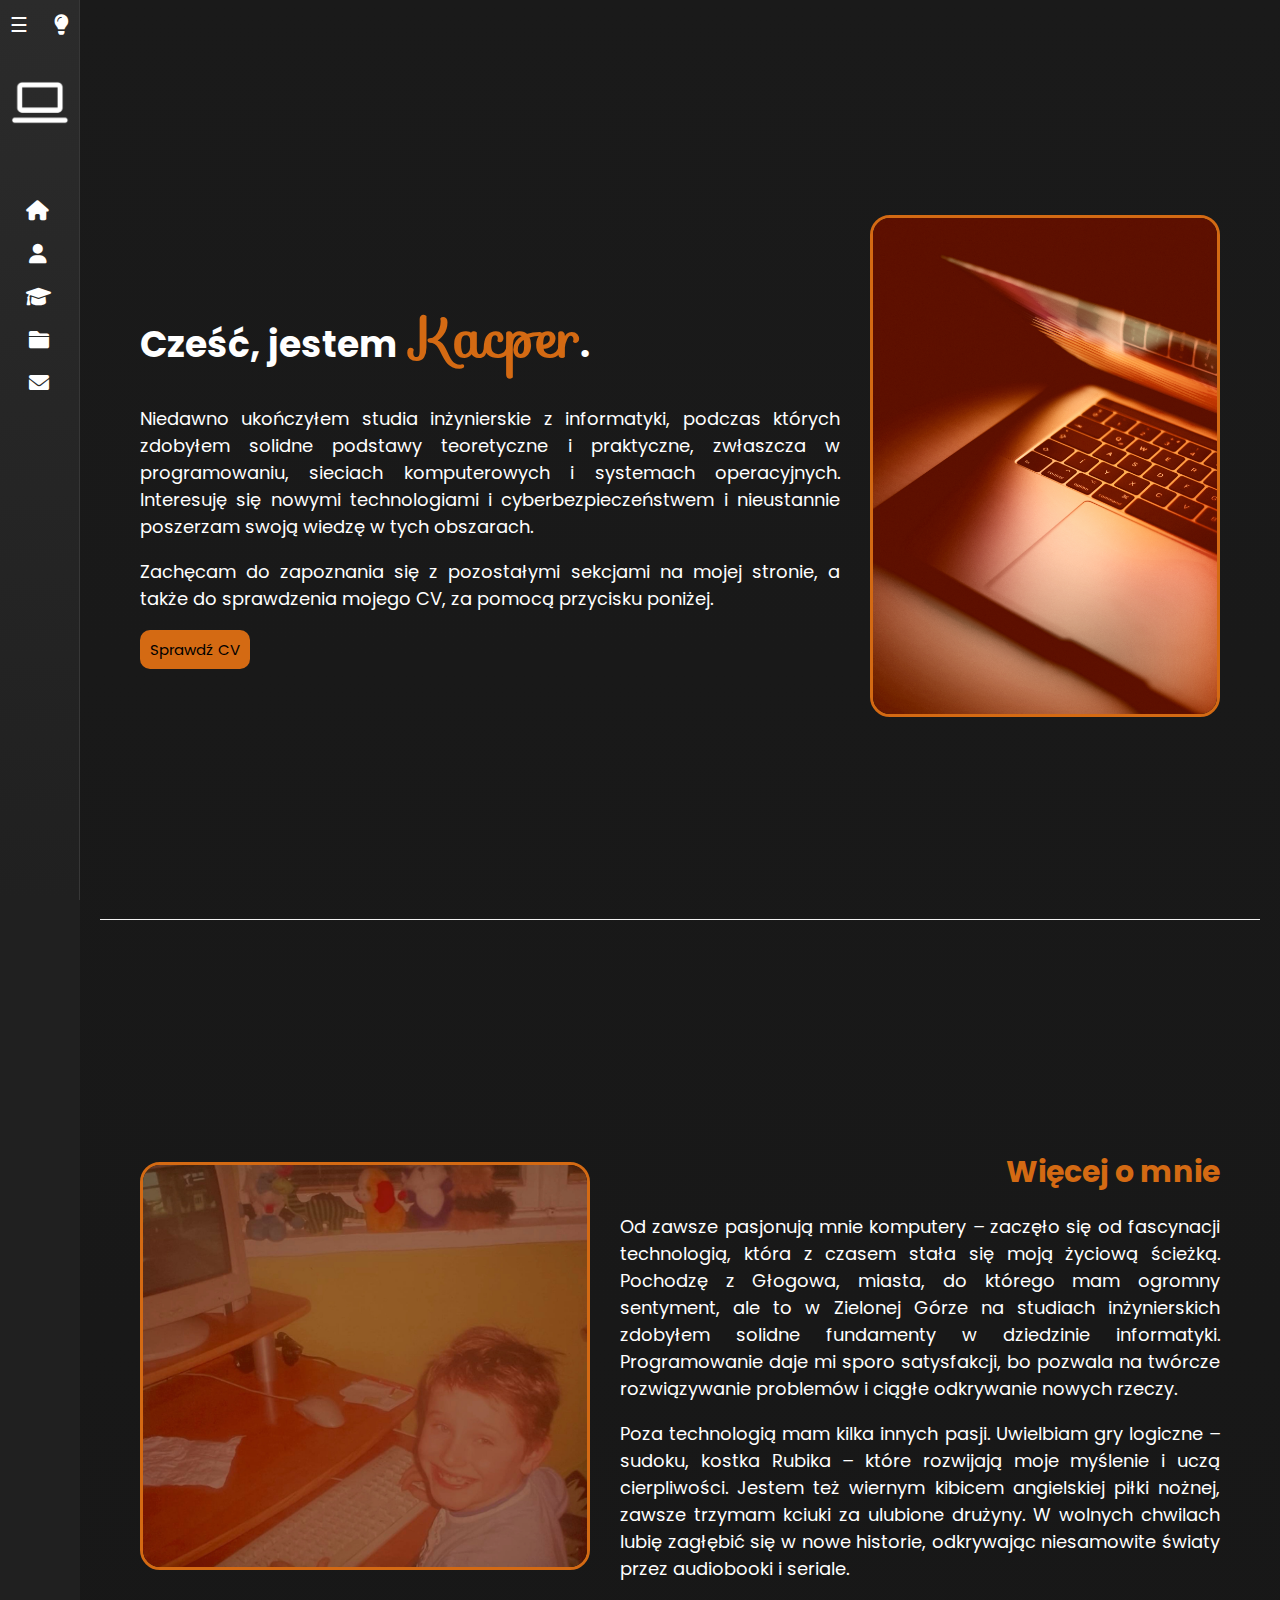
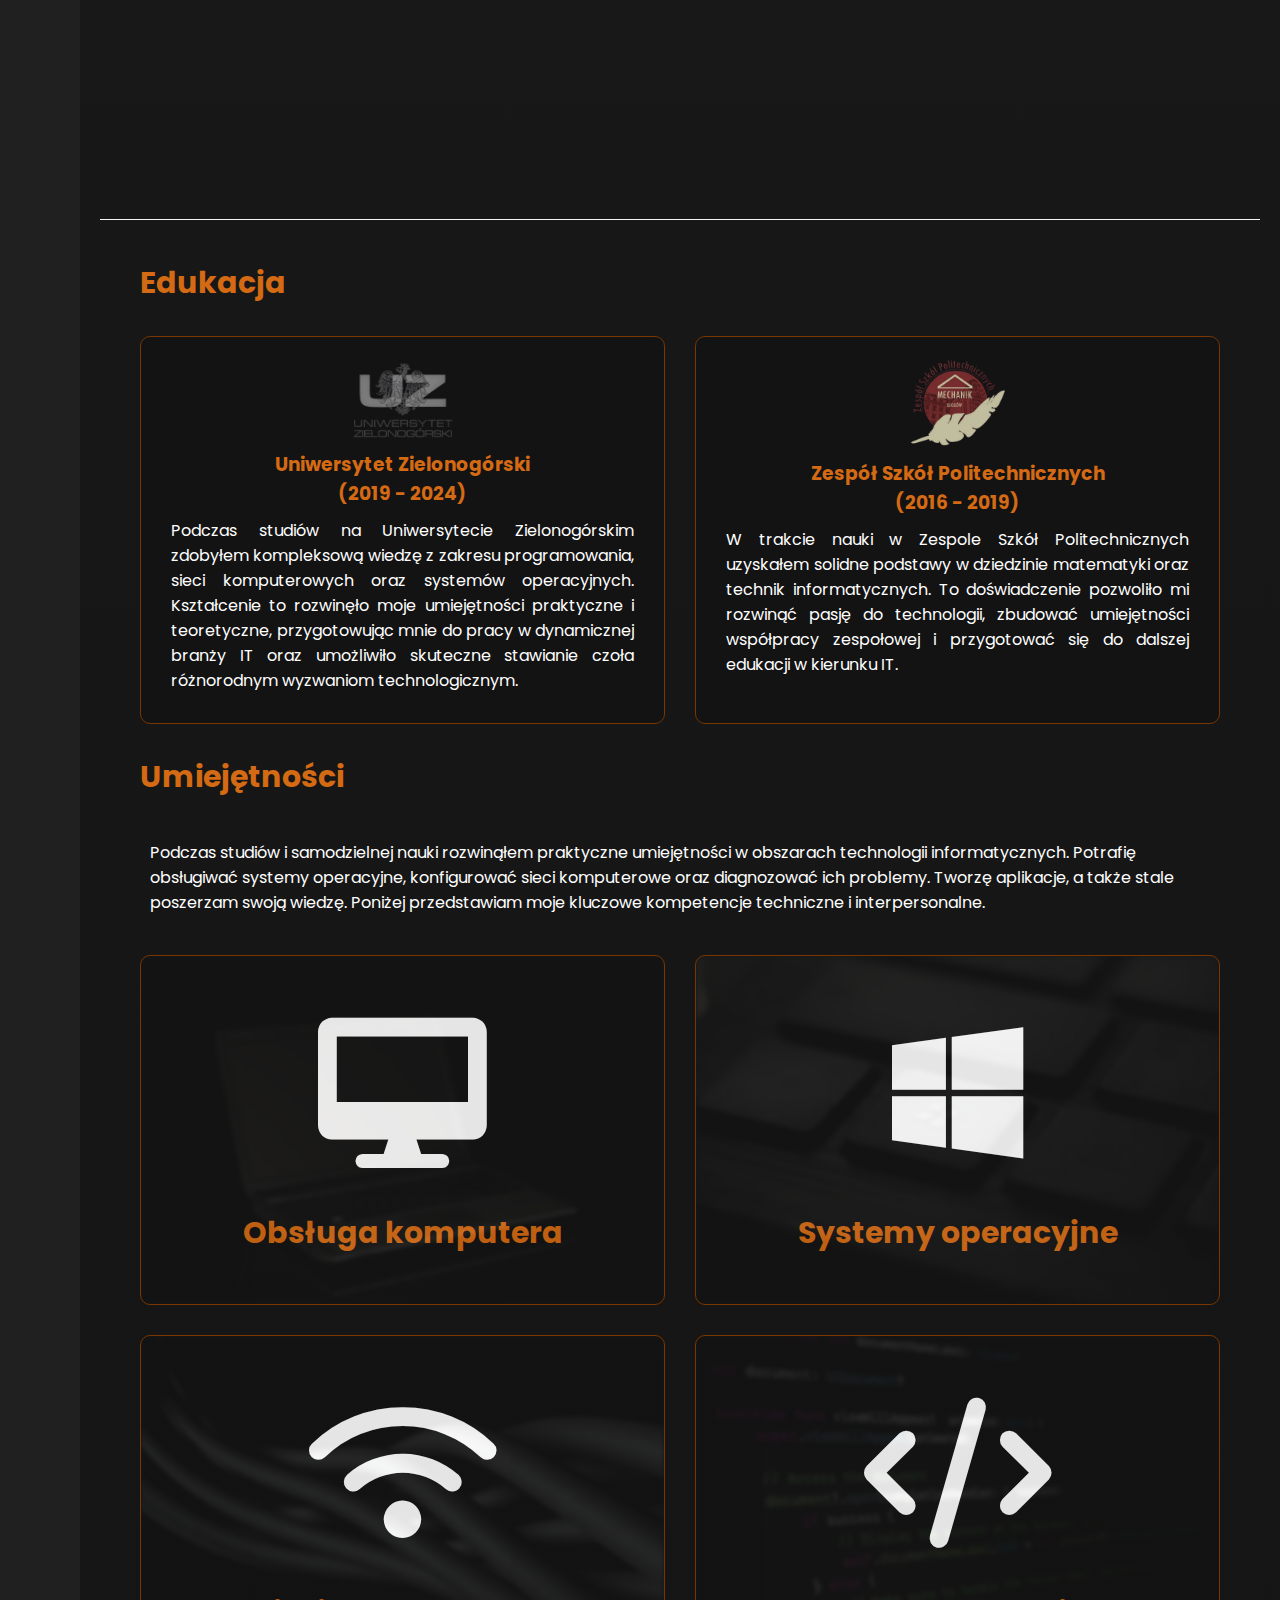
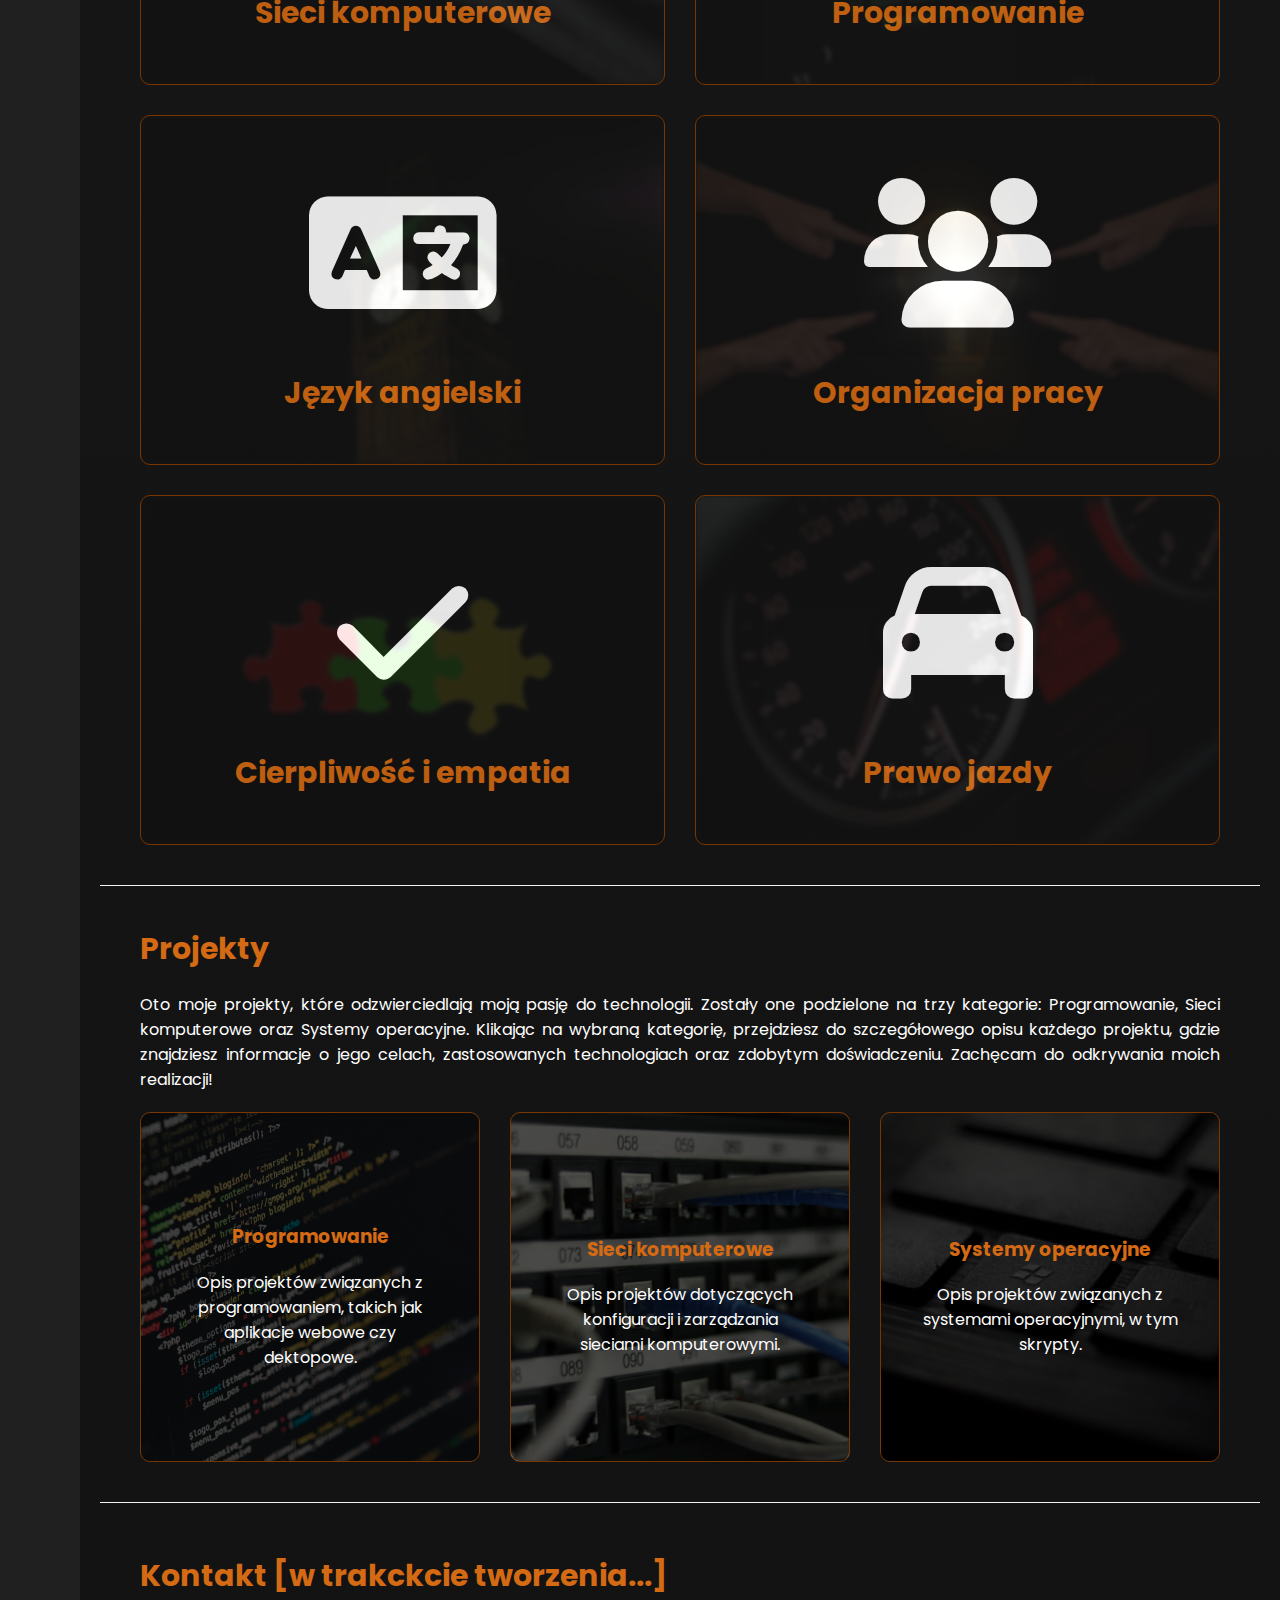
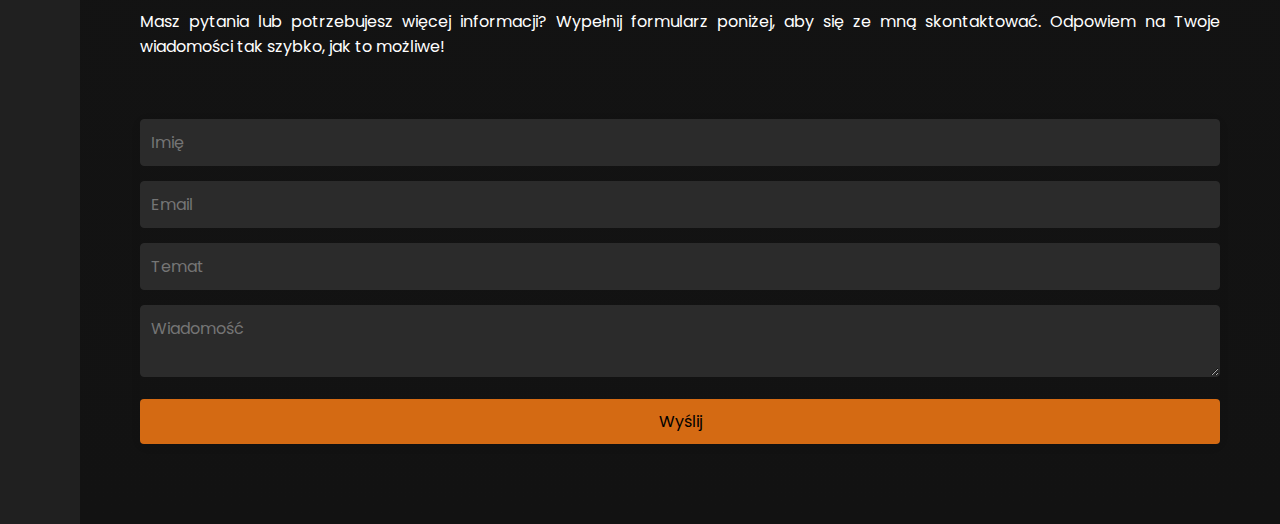
<file: index.html>
<!DOCTYPE html>
<html lang="pl">
<head>
    <meta charset="UTF-8">
    <meta name="viewport" content="width=device-width, initial-scale=1.0">
    <title>Kacper Adamiak</title>
    <link rel="stylesheet" href="style.css">
    <link rel="icon" href="img/mini-icon.png" type="image/png">
    <link href="https://fonts.googleapis.com/css2?family=Sofia&display=swap" rel="stylesheet">
    <link href="https://fonts.googleapis.com/css2?family=Poppins:wght@400;600&display=swap" rel="stylesheet">
    <link rel="stylesheet" href="https://cdnjs.cloudflare.com/ajax/libs/font-awesome/6.0.0-beta3/css/all.min.css">

</head>
<body>
    <div class="menu collapsed">
        <div class="menu-buttons">
            <div class="toggle-menu-btn">
                <span>&#9776;</span> 
            </div>
            <div class="toggle-menu-btn">
                <i class="fas fa-lightbulb"></i> 
            </div>
        </div>
        <div class="logo">
              <img src="img/ikonka3.png" alt="Moja ikona" class="icon">
            <h1 class="site-name">Kacper Adamiak</h1>
        </div>
    
        <div class="list">
            <ul>
                <li>
                    <a href="#main" class="menu-link">
                        <div class="icon-wrapper"><i class="fas fa-home main-icon"></i></div>
                        <span>Start</span>
                    </a>
                </li>
                <li>
                    <a href="#about" class="menu-link">
                        <div class="icon-wrapper"><i class="fas fa-user profile-icon"></i></div>
                        <span>O mnie</span>
                    </a>
                </li>
                <li>
                    <a href="#profile" class="menu-link">
                        <div class="icon-wrapper"><i class="fas fa-graduation-cap main-icon"></i></div>
                        <span>Profil</span>
                    </a>
                </li>
                <li>
                    <a href="#projects" class="menu-link">
                        <div class="icon-wrapper"><i class="fas fa-folder"></i></div>
                        <span>Projekty</span>
                    </a>
                </li>
                <li>
                    <a href="#contact" class="menu-link">
                        <div class="icon-wrapper"><i class="fas fa-envelope"></i></div>
                        <span>Kontakt</span>
                    </a>
                </li>
                
            </ul>
        </div>
    </div>
    
        
        <div class="content">
            <section id="main" class="section section-main">
                <div class="text-container">
                    <h1>Cześć, jestem &nbsp<span class="highlight">Kacper</span>.</h1>
                    <p>Niedawno ukończyłem studia inżynierskie z informatyki, podczas których zdobyłem solidne podstawy teoretyczne i praktyczne, zwłaszcza w programowaniu, sieciach komputerowych i systemach operacyjnych. Interesuję się nowymi technologiami i cyberbezpieczeństwem i nieustannie poszerzam swoją wiedzę w tych obszarach.</p>
                    <p>Zachęcam do zapoznania się z pozostałymi sekcjami na mojej stronie, a także do sprawdzenia mojego CV, za pomocą przycisku poniżej.</p>
                    <div class="btn-container">
                        <a href="files/cv-private.pdf" class="btn" target="_blank">Sprawdź CV</a>
                    </div>
                    
                </div>
                <div class="image-container">
                    <img src="img/rename.jpg" alt="Moje zdjęcie" class="profile-image">
                </div>
            </section>
            <section id="about" class="section section-about">
                <div class="image-box">
                    <img src="img/about-image.jpg" alt="Moje zdjęcie" class="about-image">
                </div>    
                    <div class="about-box">
                        <h2>Więcej o mnie</h2>
                        <p>Od zawsze pasjonują mnie komputery – zaczęło się od fascynacji technologią, która z czasem stała się moją życiową ścieżką. Pochodzę z Głogowa, miasta, do którego mam ogromny sentyment, ale to w Zielonej Górze na studiach inżynierskich zdobyłem solidne fundamenty w dziedzinie informatyki. Programowanie daje mi sporo satysfakcji, bo pozwala na twórcze rozwiązywanie problemów i ciągłe odkrywanie nowych rzeczy.</p>
                         <p>Poza technologią mam kilka innych pasji. Uwielbiam gry logiczne – sudoku, kostka Rubika – które rozwijają moje myślenie i uczą cierpliwości. Jestem też wiernym kibicem angielskiej piłki nożnej, zawsze trzymam kciuki za ulubione drużyny. W wolnych chwilach lubię zagłębić się w nowe historie, odkrywając niesamowite światy przez audiobooki i seriale.</p>
                    </div>
                                   
            </section>

            <section id="profile" class="section section-profile">
                <h2>Edukacja</h2>
                <div class="education-container">
                    <div class="education-box">
                        <img src="img/uz.png" alt="Uniwersytet Zielonogórski" class="education-icon">
                        <h3>Uniwersytet Zielonogórski</h3>
                        <h3>(2019 - 2024)</h3>
                        <p>Podczas studiów na Uniwersytecie Zielonogórskim zdobyłem kompleksową wiedzę z zakresu programowania, sieci komputerowych oraz systemów operacyjnych. Kształcenie to rozwinęło moje umiejętności praktyczne i teoretyczne, przygotowując mnie do pracy w dynamicznej branży IT oraz umożliwiło skuteczne stawianie czoła różnorodnym wyzwaniom technologicznym.</p>
                    </div>
                    <div class="education-box">
                        <img src="img/mechan.png" alt="Zespół Szkół Politechnicznych" class="education-icon">
                        <h3>Zespół Szkół Politechnicznych</h3>
                        <h3>(2016 - 2019)</h3>
                        <p>W trakcie nauki w Zespole Szkół Politechnicznych uzyskałem solidne podstawy w dziedzinie matematyki oraz technik informatycznych. To doświadczenie pozwoliło mi rozwinąć pasję do technologii, zbudować umiejętności współpracy zespołowej i przygotować się do dalszej edukacji w kierunku IT.</p>
                    </div>
                </div>
                <h2>Umiejętności</h2>
                <p>
                
                    Podczas studiów i samodzielnej nauki rozwinąłem praktyczne umiejętności w obszarach technologii informatycznych. Potrafię obsługiwać systemy operacyjne, konfigurować sieci komputerowe oraz diagnozować ich problemy. Tworzę aplikacje, a także stale poszerzam swoją wiedzę. Poniżej przedstawiam moje kluczowe kompetencje techniczne i interpersonalne.
                      </p>
                <div class="skills-container">
                    <div class="skill-box">
                        <div class="skill-icons"><i class="fas fa-desktop"></i></div>
                        <h4>Obsługa komputera</h4>
                        <p>Swobodnie poruszam się w środowisku Windows, a także wykorzystuję MS Office (Word, Excel, PowerPoint). Znam aplikacje użytkowe i potrafię obsługiwać podstawowe programy graficzne.</p>
                    </div>
                    <div class="skill-box">
                        <div class="skill-icons"><i class="fa-brands fa-windows"></i></div>
                        <h4>Systemy operacyjne</h4>
                        <p>Potrafię konfigurować system Windows, diagnozować i rozwiązywać problemy. Mam także podstawową wiedzę z zakresu zarządzania użytkownikami oraz politykami grupowymi w Windows Server.</p>
                    </div>
                    <div class="skill-box">
                        <div class="skill-icons"><i class="fa-solid fa-wifi"></i></div>
                        <h4>Sieci komputerowe</h4>
                        <p>Znam modele OSI i TCP/IP oraz najważniejsze protokoły sieciowe. Potrafię konfigurować routery i switche, a także diagnozować problemy z siecią.</p>
                    </div>
                    <div class="skill-box">
                        <div class="skill-icons"><i class="fas fa-code"></i></div>
                        <h4>Programowanie</h4>
                        <p>Programuję w Javie, a także tworzę aplikacje webowe w PHP (projekt inżynierski). Mam doświadczenie w HTML, CSS oraz tworzeniu stron internetowych (portfolio).</p>
                    </div>
                    <div class="skill-box">
                        <div class="skill-icons"><i class="fas fa-language"></i></div>
                        <h4>Język angielski</h4>
                        <p>Posługuję się językiem angielskim na poziomie B1/B2, co pozwala mi na czytanie dokumentacji technicznej oraz komunikację w codziennych sytuacjach.</p>
                    </div>
                    <div class="skill-box">
                        <div class="skill-icons"><i class="fas fa-users"></i></div>
                        <h4>Organizacja pracy</h4>
                        <p>Posiadam umiejętność efektywnej pracy w zespole, organizowania swojej pracy oraz szybkiego przyswajania nowych informacji.</p>
                    </div>
                   
                    <div class="skill-box">
                        <div class="skill-icons"><i class="fa-solid fa-check"></i></div>
                        <h4>Cierpliwość i empatia</h4>
                        <p>Potrafię zachować spokój w trudnych sytuacjach i rozumiem potrzeby innych, co pozwala mi efektywnie współpracować w zespole.</p>
                    </div>
                    <div class="skill-box">
                        <div class="skill-icons"><i class="fa-solid fa-car"></i></div>
                        <h4>Prawo jazdy</h4>
                        <p>Posiadam prawo jazdy kategorii B, co umożliwia mi mobilność i sprawną realizację zadań, wymagających przemieszczania się.</p>
                    </div>
                </div>
            </section>
            <section id="projects"class=" section section-projects">
                <h2>Projekty</h2>
                <div class="projects-text-container">
                <p>Oto moje projekty, które odzwierciedlają moją pasję do technologii. Zostały one podzielone na trzy kategorie: Programowanie, Sieci komputerowe oraz Systemy operacyjne. Klikając na wybraną kategorię, przejdziesz do szczegółowego opisu każdego projektu, gdzie znajdziesz informacje o jego celach, zastosowanych technologiach oraz zdobytym doświadczeniu. Zachęcam do odkrywania moich realizacji!</p>
                </div>
                
                <div class="project-container">
                    <a href="https://portfolio.kacperadamiak.info/" target="_blank" class="project-box">
                        <div class="project-box-content">
                            <h3>Programowanie</h3>
                            <p>Opis projektów związanych z programowaniem, takich jak aplikacje webowe czy dektopowe.</p>
                        </div>
                    </a>
                    <a href="https://portfolio.kacperadamiak.info/" target="_blank" class="project-box">
                        <div class="project-box-content">
                            <h3>Sieci komputerowe</h3>
                            <p>Opis projektów dotyczących konfiguracji i zarządzania sieciami komputerowymi.</p>
                        </div>
                    </a>
                    <a href="https://portfolio.kacperadamiak.info/" target="_blank" class="project-box">
                        <div class="project-box-content">
                            <h3>Systemy operacyjne</h3>
                            <p>Opis projektów związanych z systemami operacyjnymi, w tym skrypty.</p>
                        </div>
                    </a>
                    
                </div>
                
            </section>

            <section id="contact" class="section section-contact">
                <div class="contact-begin">
                    <div class="contact-text-container">
                        <h2>Kontakt [w trakckcie tworzenia...]</h2>
                        <p>Masz pytania lub potrzebujesz więcej informacji?
                             Wypełnij formularz poniżej, aby się ze mną skontaktować. Odpowiem na Twoje wiadomości tak szybko, jak to możliwe!</p>
                    </div>
                </div>
                <div class="form-container">
                    <form method="post" enctype="text/plain">
                        <div class="form-group">
                            <input type="text" id="name" name="name" placeholder="Imię" required>
                        </div>
                        <div class="form-group">
                            <input type="email" id="email" name="email" placeholder="Email" required>
                        </div>
                        <div class="form-group">
                            <input type="text" id="subject" name="subject" placeholder="Temat" required>
                        </div>
                        <div class="form-group">
                            <textarea id="message" name="message" placeholder="Wiadomość" required></textarea>
                        </div>
                        <button type="submit" class="submit-btn">Wyślij</button>
                    </form>
                </div>
            </section>

    <script>
    const menu = document.querySelector('.menu');
    const toggleBtn = document.querySelector('.toggle-menu-btn');

    toggleBtn.addEventListener('click', () => {
        menu.classList.toggle('collapsed');
    });

    const menuLinks = document.querySelectorAll('.menu-link');
    menuLinks.forEach(link => {
        link.addEventListener('click', () => {
            menu.classList.add('collapsed'); 
        });
    });
    </script>

    
<script>
    document.querySelectorAll('.skill-box').forEach(box => {
        box.addEventListener('click', () => {
            box.classList.toggle('active');
        });
    });
    </script>
            
</body>
</html>
</file>
<file: style.css>
body {
  margin: 0;
}

html {
  scroll-behavior: smooth; 
  background-color: #202020;
}

.container {
  display: flex;
}

* {
  box-sizing: border-box;

  font-family: "poppins", sans-serif;
}

/* MENU */
.menu {
  width: 320px;
  background: linear-gradient(to bottom, #2b2b2b, #202020);
  display: flex;
  flex-direction: column;
  align-items: center;
  border-right: 1px solid rgb(55, 55, 55);
  transition: width 0.3s ease;
  gap: 30px;
  flex-shrink: 0;
  position: fixed; 
  height: 100%; 
  top: 0; 
  left: 0;
  z-index: 1;
}

.menu.collapsed {
  width: 80px;
}

.menu-buttons {
  display: flex;
  justify-content: space-between;
  align-items: center;
  width: 100%;
}

.toggle-menu-btn {
  cursor: pointer;
  font-size: 20px;
  color: white;
  padding: 10px;
}

.content {
  flex: 1;
  background: linear-gradient(to bottom, #1a1a1a, #121212);
  padding: 20px;
  transition: margin-left 0.3s ease;
  margin-left: 80px; 
}
.menu.collapsed + .content {
  margin-left: 80px; 
}

.logo {
  height: 128px;
  display: flex;
  flex-direction: column;
  align-items: center;
  transition: height 0.3s ease;
  text-align: center;
}
.menu.collapsed .logo {
  height: 64px;
}

.list {
  display: flex;
  flex-direction: column;
  justify-content: center;
  align-items: center;
}

.icon {
  width: 120px;
  transition: width 0.3s ease;
  filter: invert(1);
}

.menu.collapsed .icon {
  width: 60px;
}

.site-name {
  margin: 0;
  font-family: "Sofia";
  color: rgb(212, 106, 19);
  font-size: 24px;
  opacity: 1;
  visibility: visible;
  transition: opacity 0.3s ease, visibility 0s ease;
}

.menu.collapsed .site-name {
  opacity: 0;
  visibility: hidden;
  transition: opacity 0.1s ease, visibility 0s ease 0.1s;
}
.menu:not(.collapsed) .site-name {
  opacity: 1;
  visibility: visible;
  transition: opacity 0.3s ease 0.3s, visibility 0s ease 0.3s;
}

.list {
  display: flex;
  flex-direction: column;
  justify-content: center;
  align-items: center;
}

.list ul {
  padding: 0;
  list-style-type: none;
  width: 100%;
}

.list ul a {
  font-size: 18px;
  font-weight: bolder;
  color: white;
  text-decoration: none;
  flex-grow: 1;
  display: flex;
  align-items: center;
  gap: 10px;
}

.menu.collapsed .list ul a {
  margin: 0;
}
.menu.collapsed .list ul a span {
  display: none;
}
.list ul a span {
  opacity: 1; 
  transform: translateY(0);
  transition: opacity 0.3s ease, transform 0.3s ease;
}

.list ul li {
  border-bottom: 1px solid #ccc;
  padding: 8px;
}
.menu.collapsed .list ul li {
  border-bottom: 0px solid;
}

.menu-link i {
  font-size: 20px;
  color: white;
  margin-right: 15px;
  flex-shrink: 0;
}
.menu.collapsed .menu-link i {
  margin-right: 0px;
}
.profile-icon {
  margin-left: 0px;
}
.main-icon {
  margin-left: -3px;
}

/* STRONA GŁÓWNA */

.section-main {
  display: flex;
  align-items: center;
  min-height: 100vh;
  font-size: 18px;
  padding: 40px;
  color: white;
  border-bottom: 1px solid #f4f4f4;
  gap: 30px;
}

.highlight {
  font-size: 55px;
  font-family: "Sofia";
  color: rgb(212, 106, 19);
}
.text-container {
  flex: 2;
}

.text-container p {
  text-align: justify;
}

.image-container {
  flex: 1;
  transition: opacity 1s ease, max-width 1.5s ease;
  opacity: 1;
}

.profile-image {
  width: 100%;
  border-radius: 20px;
  border: 3px solid rgb(212, 106, 19);
}

.btn {
  font-size: 15px;
  display: flex;
  justify-content: right;
  padding: 8px 10px;
  background-color: rgb(212, 106, 19);
  color: rgb(0, 0, 0);
  text-decoration: none;
  border-radius: 10px;
  transition: background-color 0.3s;
}
.btn-container {
  display: flex;
}

/* FAKE DIV Z H2 I BORDERAMI */

h2 {
  color: rgb(212, 106, 19);
  font-size: 30px;
  margin: 0;
  margin-top: 10px;
  margin-bottom: 10px;
  text-align: left;
}

/* O MNIE SEKCJA */

.section-about {
  display: flex;
  align-items: center;
  min-height: 100vh;
  font-size: 18px;
  padding: 40px;
  color: white;
  border-bottom: 1px solid #f4f4f4;
  gap: 30px;
}
.section-about h2 {
  text-align: right;
}

.about-box {
  flex: 4;
}

.about-box p {
  text-align: justify;
}

.image-box {
  flex: 3;
  transition: opacity 1s ease, max-width 1.5s ease;
  opacity: 1;
}

.about-image {
  width: 100%;
  border-radius: 20px;
  border: 3px solid rgb(212, 106, 19);
}

/* EDUKACJA I SKILLE SEKCJA */



.education-container {
  display: flex;
  justify-content: space-evenly;
  flex-wrap: wrap;
  gap: 30px;
}

.education-box {
  flex: 1;
  padding: 20px;
  min-width: 400px;
  text-align: justify;
  background-color: #131313;
  border-radius: 10px;
  border: 1px solid rgb(121, 54, 0);
  color: white;
}
.education-box h3 {
  margin: 0;
  color: rgb(212, 106, 19);
  text-align: center;
}
.education-icon {
  display: block;
  margin: 0 auto 10px;
  width: 100px;
  height: auto;
}


.section-profile {
  gap: 30px;
  min-height: 100vh;
  display: flex;
  flex-direction: column;
  justify-content: space-evenly;
  padding: 40px;
  color: white;
  border-bottom: 1px solid #f4f4f4;
}

.section-profile h2{
  margin: 0;
}

.section-profile p{
  margin: 10px;
}

/* SEKCJA PROFIL - UMIEJĘTNOŚCI */

.skills-container {
  display: grid;
 
  grid-template-columns: repeat(auto-fill, minmax(350px, 2fr));
  gap: 30px;
}

@media screen and (max-width: 600px) {
  .skills-container {    
      grid-template-columns: repeat(auto-fill, minmax(250px, 1fr));
      padding-left: 0px;
      padding-right: 0px;
  }
  .skill-box .skill-icons {
      font-size: 170px;
  }
  .skill-box h4 {
      margin: 0;
      font-size: 25px;
      text-align: center;
      font-weight: bolder;
  }

  .education-box {

    min-width: 200px;

  }
}

.skill-box {
font-size: 15px;
text-align: center;
border-radius: 10px;
height: 350px;
border: 1px solid rgb(121, 54, 0);
color: white;
padding: 15px;
background-size: cover;
background-position: center;
position: relative;
cursor: pointer;
overflow: hidden;
transition: all 0.3s ease-in-out;
display: flex;
flex-direction: column;
justify-content: center;  
align-items: center;  
}

.skill-box::before {
  content: "";
  position: absolute;
  top: 0;
  left: 0;
  right: 0;
  bottom: 0;
  background-size: cover;
  background-position: center;
  filter: blur(2px); 
  z-index: 0;
  opacity: 0.1;
 
}

.skill-box:first-child::before {
  background-image: url("img/laptop.jpg");
}
.skill-box:nth-child(2)::before {
  background-image: url("img/windows.jpg");
}
.skill-box:nth-child(3)::before {
  background-image: url("img/cable.jpg");
}
.skill-box:nth-child(4)::before {
  background-image: url("img/coding.jpg");
}
.skill-box:nth-child(5)::before {
  background-image: url("img/bigben.jpg");
}
.skill-box:nth-child(6)::before {
  background-image: url("img/work.jpg");
}
.skill-box:nth-child(7)::before {
  background-image: url("img/puzzle.jpg");
}
.skill-box:nth-child(8)::before {
  background-image: url("img/speed.jpg");
}

.skill-box .skill-icons {
  font-size: 150px;
  transition: opacity 0.3s ease-in-out;
}

.skill-box h4 {
  margin: 0;
  font-size: 30px;
  color: rgb(212, 106, 19);
  text-align: center;
  font-weight: bolder;
  transition: opacity 0.3s ease-in-out;
}

.skill-box p {
text-align: center;
  visibility: hidden;
  opacity: 0;
  width: 0;
  height: 0;
}

.skill-box.active {
  background-color: rgba(187, 86, 3, 0.8); 
}

.skill-box.active .skill-icons,
.skill-box.active h4 {
  display: none;
  opacity: 0;
  visibility: hidden;
  transition: opacity 0.3s ease-in-out, visibility 0s linear 0.3s;
}

.skill-box.active p {

  visibility: visible;
  opacity: 1;
  width: auto;
  height: auto;
  transition: opacity 0.3s ease-in-out, visibility 0s;
  font-size: 18px;
  text-align: center;
}

/* SEKCJA PROJEKTY */

.section-projects {
  display: flex;
  flex-direction: column;
  justify-content: space-around;
  align-content: center;
  padding: 40px;
  border-bottom: 1px solid #f4f4f4;
  gap: 20px;
}

.section-projects h2 {
  margin: 0;

}

.projects-text-container {
  display: flex;
  flex: 2;
}
.section-projects p {
  margin: 0;
  align-self: center;
  color: white;
  text-align: justify;
}

.project-container {
  flex: 4;

  display: flex;
  justify-content: space-between;
  flex-wrap: wrap;
  gap: 30px;
}

.project-box {
  min-width: 230px;
  min-height: 350px;
  position: relative;
  flex: 1;
  padding: 40px;
  text-align: center; 
  background-color: #2b2b2b;
  border-radius: 10px;
  border: 1px solid rgb(121, 54, 0);
  color: rgb(212, 106, 19);
  text-decoration: none;
  background-size: cover;
  background-position: center;
  overflow: hidden;
  transition: transform 0.3s ease; 

  display: flex; 
  flex-direction: column; 
  justify-content: center; 
  align-items: center; 
}

.project-box::before {
  content: "";
  position: absolute;
  top: 0;
  left: 0;
  width: 100%;
  height: 100%;
  background-color: rgba(0, 0, 0, 0.7);
  z-index: 0;
}

.project-box:hover::before {
  background-color: rgba(228, 91, 0, 0.7);
  transition: background-color 0.3s ease;
}

.project-box p {
  position: relative;
  z-index: 0;
  text-align: center;
  color: white;
  transition: transform 0.3s ease, color 0.3s ease;
}

.project-box h3 {
  position: relative;
  z-index: 2;
  color: rgb(212, 106, 19);
  transition: transform 0.3s ease, color 0.3s ease;
}

.project-box:hover h3 {
  transform: scale(1.2); 
  color: black; 
}
.project-box:hover p {
  transform: scale(1.1);
  color: white; 
}

.project-box:first-child {
  background-image: url("img/code.jpg");
}

.project-box:nth-child(2) {
  background-image: url("img/sieci.jpg");
}

.project-box:nth-child(3) {
  background-image: url("img/windows.jpg");
}

/* SEKCJA FORMULARZ KONTAKTOWY  */

.section-contact {
  padding: 40px;
  
  display: flex;
  justify-content: center;
  flex-direction: column;
  gap: 40px;
  text-align: justify;
}

.form-container {
  width: 100%;
  margin: 20px auto;
  min-width: none;
  border-radius: 8px;
  box-shadow: 0 2px 10px rgba(0, 0, 0, 0.1);
}

.contact-begin {
  display: flex;
  flex-direction: column;
  gap: 40px;
}

.contact-begin p {
  margin: 0;
  color: white;
}

.form-group {
  margin-bottom: 15px;
}

input[type="text"],
input[type="email"],
textarea {
  width: 100%;
  padding: 10px;
  background-color: #2b2b2b;
  border: 1px solid #2b2b2b;
  border-radius: 4px;
  font-size: 16px;
  color: white;

  outline: none;
}

input[type="text"]:focus,
input[type="email"]:focus,
textarea:focus {
  border: 2px solid orange;
  outline: none;
  color: white;
}

input:-webkit-autofill {
  background-color: #2b2b2b !important;
  color: white !important;
  border: 1px solid #2b2b2b !important;
  -webkit-box-shadow: 0 0 0px 1000px #2b2b2b inset !important;
  transition: background-color 5000s ease-in-out 0s;
  -webkit-text-fill-color: white !important;
}

input:-webkit-autofill:focus {
  background-color: #2b2b2b !important;
  color: white !important;
  border: 3px solid orange !important;
  -webkit-box-shadow: 0 0 0px 1000px #2b2b2b inset !important;
  -webkit-text-fill-color: white !important;
}

button {
  width: 100%;
  padding: 10px;
  background-color: rgb(212, 106, 19);
  color: rgb(0, 0, 0);
  border: none;
  border-radius: 4px;
  cursor: pointer;
  font-size: 16px;
}

button:hover {
  background-color: rgb(196, 88, 1);
}

@media (max-width: 1200px) {
  h2 {
    font-size: 20px;
    font-weight: bolder;
  }
  .section-main {
    gap: 0px;
    padding: 10px;
    font-size: 15px;
  }
  .highlight {
    font-size: 30px;
  }
  .btn-container {
    justify-content: center;
  }

  .image-container {
    transition: opacity 1s ease, max-width 0.5s ease;
    opacity: 0;
    max-width: 0;
  }
  .section-about {
    gap: 0px;
    padding: 10px;
    font-size: 15px;
  }
  .image-box {
    transition: opacity 1s ease, max-width 0.5s ease;
    opacity: 0;
    max-width: 0;
  }

  .section-profile {
    gap: 10px;
    padding: 10px;
    font-size: 15px;
  }
  .section-projects {
    gap: 10px;
    padding: 10px;
    font-size: 15px;
  }
  .section-contact {
    gap: 10px;
    padding: 10px;
    font-size: 15px;
  }
}
</file>
